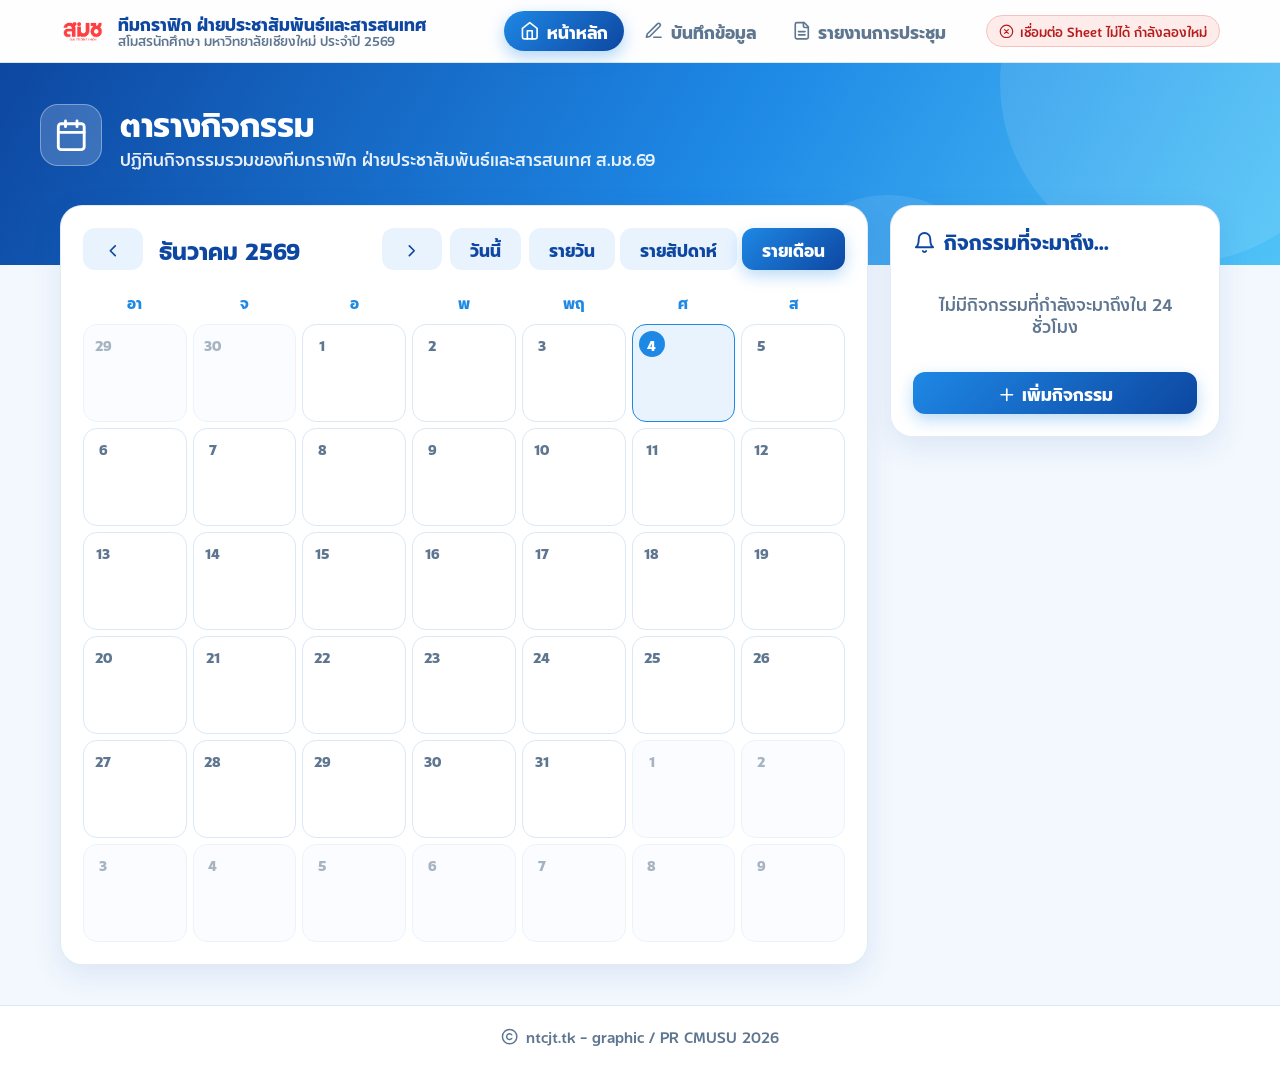
<file: index.html>
<!DOCTYPE html><html lang="th"><head><meta charset="utf-8"><meta name="viewport" content="width=device-width,initial-scale=1">
<title>ตารางกิจกรรม | ทีมกราฟิก ฝ่ายประชาสัมพันธ์และสารสนเทศ ส.มช.69</title><link rel="icon" type="image/png" href="logo.png"><link rel="stylesheet" href="style.css"></head><body>
<main><div class="grid"><section class="card"><div class="bar"><button class="btn o" id="pv" aria-label="ก่อนหน้า"><span data-i="left"></span></button><h2 id="tt"></h2><button class="btn o" id="nx" aria-label="ถัดไป"><span data-i="right"></span></button><button class="btn o" id="td">วันนี้</button>
<span id="vs"><button class="btn o" data-v="day">รายวัน</button> <button class="btn o" data-v="week">รายสัปดาห์</button> <button class="btn o" data-v="month">รายเดือน</button></span></div><div id="cal"></div></section>
<aside class="card"><h2 style="margin-top:0"><span data-i="bell"></span> กิจกรรมที่จะมาถึง...</h2><div id="up"></div><a class="btn" style="display:block;text-align:center;text-decoration:none;margin-top:12px" href="record.html"><span data-i="plus"></span> เพิ่มกิจกรรม</a></aside></div></main>
<dialog id="dg"></dialog>
<script src="app.js"></script><script>
layout('index.html');
let view='month',cur=new Date(),evs=[];const DN=['อา','จ','อ','พ','พฤ','ศ','ส'];
const bool=v=>String(v).toLowerCase()=='true';
const cat=e=>e.category=='อื่นๆ'?'อื่นๆ: '+e.otherName:e.category;
const ci=e=>'c'+(CATS.indexOf(e.category)+1);
const tm=e=>bool(e.allDay)?'ตลอดทั้งวัน':`${e.start} - ${e.end} น.`;
const where=e=>e.mode=='onsite'?ic('pin')+' Onsite: '+esc(e.place):ic('mon')+' Online: '+esc(e.place);
const on=d=>evs.filter(e=>e.date==ymd(d)).sort((a,b)=>(bool(b.allDay)-bool(a.allDay))||String(a.start).localeCompare(String(b.start)));
const chip=e=>`<span class="chip ${ci(e)}" data-id="${e.id}">${bool(e.allDay)?'':esc(e.start)+' '}${esc(e.title)}</span>`;
function render(){
  document.querySelectorAll('[data-v]').forEach(b=>b.classList.toggle('on',b.dataset.v==view));
  const c=new Date(cur),h=$('#cal'),today=ymd(new Date());
  if(view=='day'){
    $('#tt').textContent=c.toLocaleDateString('th-TH',{weekday:'long',day:'numeric',month:'long',year:'numeric'});
    const l=on(c);h.innerHTML=l.length?l.map(e=>`<div class="item"><b>${esc(e.title)}</b><p>${esc(cat(e))} · ${tm(e)}</p><p>${where(e)}</p><p>ผู้บันทึก: ${esc(e.recorder)}</p></div>`).join(''):'<div class="empty">ไม่มีกิจกรรมในวันนี้</div>';return}
  let s,n,w=view=='week';
  if(w){s=new Date(c);s.setDate(c.getDate()-c.getDay());n=7;const e=new Date(s);e.setDate(s.getDate()+6);$('#tt').textContent=s.toLocaleDateString('th-TH',{day:'numeric',month:'short'})+' – '+e.toLocaleDateString('th-TH',{day:'numeric',month:'short',year:'numeric'})}
  else{s=new Date(c.getFullYear(),c.getMonth(),1);s.setDate(1-s.getDay());n=42;$('#tt').textContent=c.toLocaleDateString('th-TH',{month:'long',year:'numeric'})}
  let o=DN.map(d=>`<div class="dh">${d}</div>`).join('');
  for(let i=0;i<n;i++){const d=new Date(s);d.setDate(s.getDate()+i);const l=on(d),m=w?l.length:3;
    o+=`<div class="cell ${w?'w':''} ${!w&&d.getMonth()!=c.getMonth()?'x':''} ${ymd(d)==today?'t':''}" data-d="${ymd(d)}"><b>${d.getDate()}</b>${l.slice(0,m).map(chip).join('')}${l.length>m?`<small>+${l.length-m} รายการ</small>`:''}</div>`}
  h.innerHTML=`<div class="cal">${o}</div>`}
function upcoming(){
  const now=new Date(),lim=new Date(+now+864e5);
  const l=evs.map(e=>{const ad=bool(e.allDay),st=new Date(e.date+'T'+(ad?'00:00':e.start||'00:00')),en=new Date(e.date+'T'+(ad?'23:59:59':e.end||e.start||'23:59'));return{e,st,en}})
   .filter(x=>!isNaN(x.st)&&!isNaN(x.en)&&x.en>=now&&x.st<=lim).sort((a,b)=>a.st-b.st);
  $('#up').innerHTML=l.length?l.map(({e,st})=>`<div class="item"><b>${esc(e.title)}</b><p>${thDate(e.date,{day:'numeric',month:'short'})} · ${tm(e)}${st<=now?' · กำลังดำเนินอยู่':''}</p><p>${where(e)}</p></div>`).join(''):'<div class="empty">ไม่มีกิจกรรมที่กำลังจะมาถึงใน 24 ชั่วโมง</div>'}
function step(k){const d=new Date(cur);if(view=='month')d.setMonth(d.getMonth()+k);else d.setDate(d.getDate()+k*(view=='week'?7:1));cur=d;render()}
$('#pv').onclick=()=>step(-1);$('#nx').onclick=()=>step(1);$('#td').onclick=()=>{cur=new Date();render()};
$('#vs').onclick=e=>{if(e.target.dataset.v){view=e.target.dataset.v;render()}};
$('#cal').onclick=e=>{const c=e.target.closest('[data-id]'),x=c&&evs.find(v=>v.id==c.dataset.id),cell=e.target.closest('[data-d]');
  if(x){$('#dg').innerHTML=`<h2 style="margin-top:0;color:var(--bd)">${esc(x.title)}</h2><p><b>ประเภท:</b> ${esc(cat(x))}</p><p><b>วันที่:</b> ${thDate(x.date)}<br><b>เวลา:</b> ${tm(x)}</p><p>${where(x)}</p><p><b>ผู้บันทึก:</b> ${esc(x.recorder)}</p><button class="btn" onclick="dg.close()">ปิด</button>`;dg.showModal()}
  else if(cell){cur=new Date(cell.dataset.d+'T00:00');view='day';render()}};
watch('events',l=>{evs=l;render();upcoming()});
setInterval(upcoming,6e4);
</script></body></html>
</file>
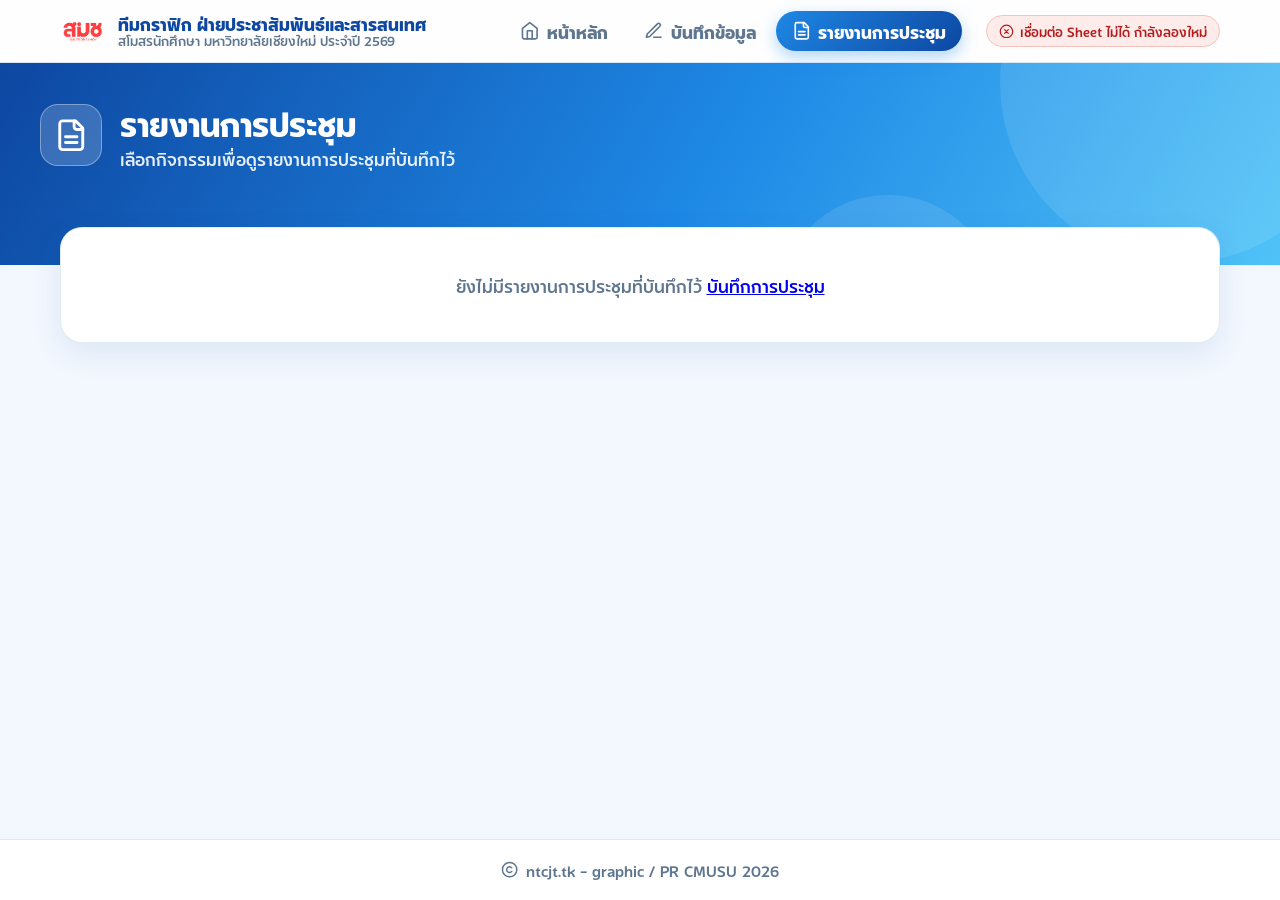
<file: meetingrc.html>
<!DOCTYPE html><html lang="th"><head><meta charset="utf-8"><meta name="viewport" content="width=device-width,initial-scale=1">
<title>เอกสารรายงานการประชุม | ทีมกราฟิก ฝ่ายประชาสัมพันธ์และสารสนเทศ ส.มช.69</title><link rel="icon" type="image/png" href="logo.png"><link rel="stylesheet" href="style.css"></head><body>
<main><div class="tabs" id="tabs"></div><section class="card" id="box"><div class="empty">กำลังโหลด...</div></section></main>
<script src="app.js"></script><script>
layout('meetingrc.html');
const AG=['เรื่องที่แจ้งให้ที่ประชุมทราบ','รับรองรายงานการประชุม','เรื่องสืบเนื่อง','เรื่องพิจารณา','เรื่องอื่น ๆ'];
let L=[],sel=null;
const clean=h=>{const d=new DOMParser().parseFromString(h,'text/html');d.querySelectorAll('script,iframe,object,embed,style').forEach(e=>e.remove());
  d.body.querySelectorAll('*').forEach(e=>[...e.attributes].forEach(a=>/^on/i.test(a.name)&&e.removeAttribute(a.name)));return d.body.innerHTML};
function open(i){const m=L[i];sel=m.id;const ag=parse(m.agendas),fs=parse(m.files);
  document.querySelectorAll('.tab').forEach((t,k)=>t.classList.toggle('on',k==i));
  $('#box').innerHTML=`<div style="display:flex;gap:16px;align-items:center"><img src="${esc(m.logo)}" style="width:72px;height:72px;object-fit:contain"><div><h2 style="margin:0;color:var(--bd)">${esc(m.title)}</h2>
  <p class="sub" style="margin:4px 0 0">${ic('cal')} วันที่ประชุม ${thDate(m.meetingDate)} · วันที่บันทึก ${thDate(m.recordDate)}<br>${ic('user')} ผู้บันทึก: <b>${esc(m.recorder)}</b></p></div></div>
  <h2 style="margin-bottom:0"><b>วาระการประชุม</b></h2>${AG.map((a,k)=>`<div class="ag"><h3><b>วาระที่ ${k+1} ${a}</b></h3><div style="white-space:pre-wrap">${esc(ag[k]||'ไม่มี')}</div></div>`).join('')}
  <h3><b>รายละเอียดการประชุม</b></h3><div>${clean(m.detail)}</div>
  <h3><b>เอกสารแนบ</b></h3>${fs.length?'':'<p class="sub">ไม่มีเอกสารแนบ</p>'}${fs.map(f=>`<p><b>${esc(f.name)}</b> · <a href="${esc(f.url)}" target="_blank">${ic('ext')} เปิดในแท็บใหม่</a></p>`+(f.type=='application/pdf'?`<iframe class="view" src="${esc(f.url)}"></iframe>`:`<img class="view" src="${esc(f.url)}" alt="">`)).join('')}`}
watch('meetings',l=>{L=l.sort((a,b)=>String(b.meetingDate).localeCompare(String(a.meetingDate)));
  if(!L.length){sel=null;$('#tabs').innerHTML='';$('#box').innerHTML='<div class="empty">ยังไม่มีรายงานการประชุมที่บันทึกไว้ <a href="record.html#meeting">บันทึกการประชุม</a></div>';return}
  $('#tabs').innerHTML=L.map((m,i)=>`<button class="tab" data-i="${i}"><img src="${esc(m.logo)}" alt=""><span><b>${esc(m.title)}</b><small>${thDate(m.meetingDate,{day:'numeric',month:'short',year:'numeric'})}</small></span></button>`).join('');
  let k=L.findIndex(m=>m.id==sel);open(k<0?0:k)});
$('#tabs').onclick=e=>{const t=e.target.closest('.tab');if(t)open(t.dataset.i)};
</script></body></html>
</file>
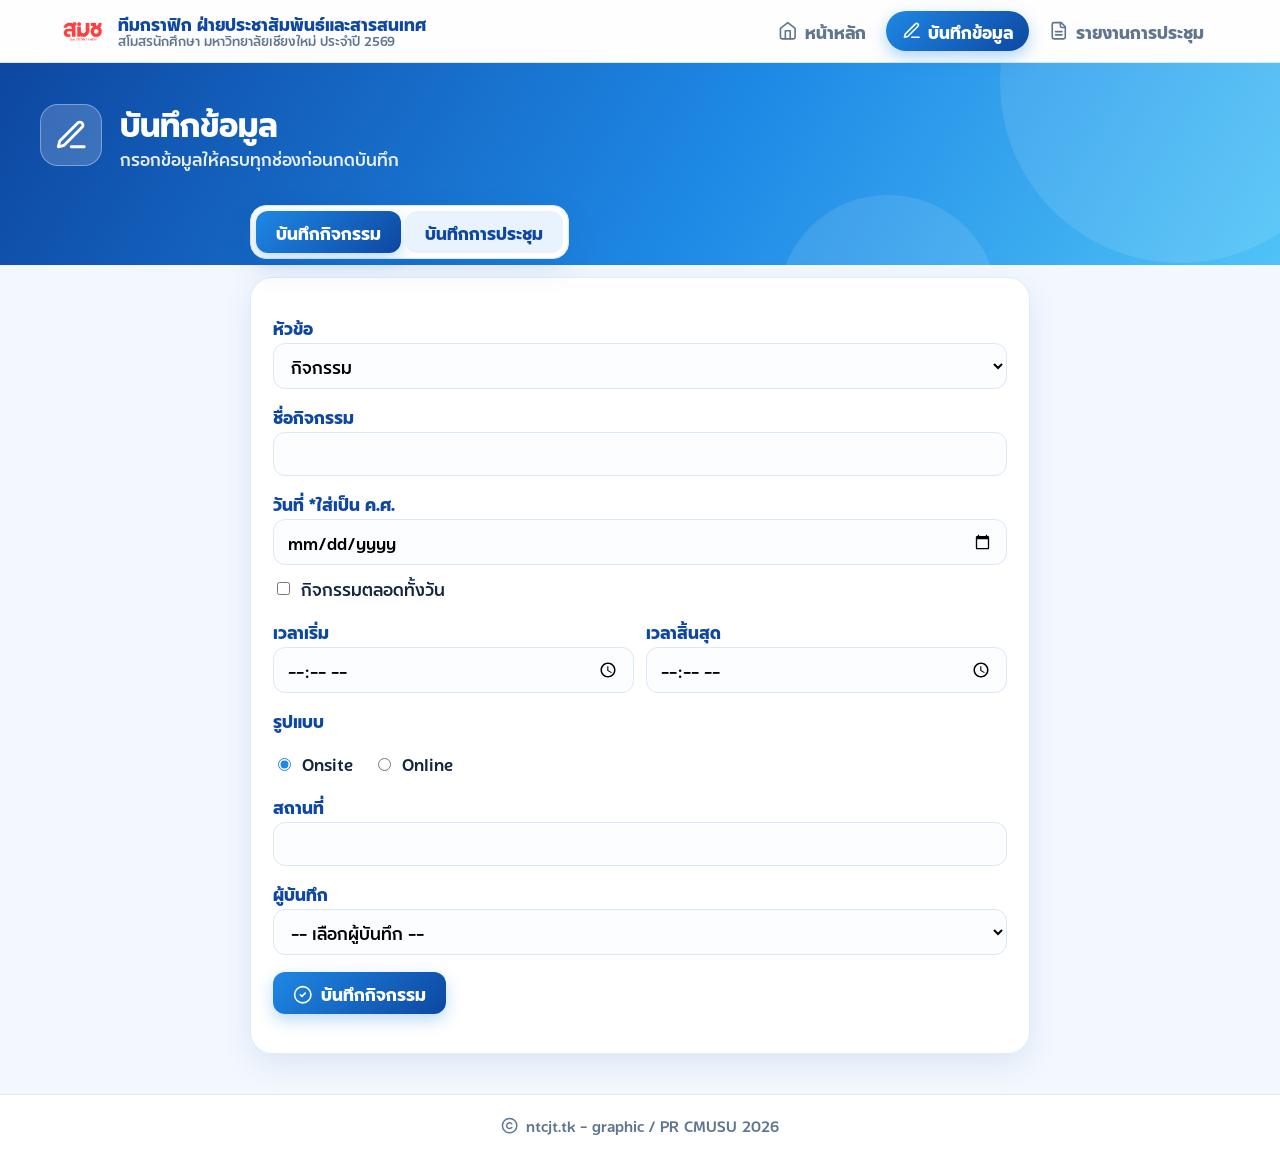
<file: record.html>
<!DOCTYPE html><html lang="th"><head><meta charset="utf-8"><meta name="viewport" content="width=device-width,initial-scale=1">
<title>บันทึกข้อมูล | ทีมกราฟิก ฝ่ายประชาสัมพันธ์และสารสนเทศ ส.มช.69</title><link rel="icon" type="image/png" href="logo.png"><link rel="stylesheet" href="style.css"></head><body>
<main style="max-width:820px"><div class="seg"><button class="btn o on" data-f="fe">บันทึกกิจกรรม</button><button class="btn o" data-f="fm">บันทึกการประชุม</button></div>
<form id="fe" class="card" novalidate>
<label>หัวข้อ</label><select name="category" required></select>
<div id="oth" hidden><label>ระบุกิจกรรม</label><input name="otherName"></div>
<label>ชื่อกิจกรรม</label><input name="title" required>
<label>วันที่ *ใส่เป็น ค.ศ.</label><input type="date" name="date" required>
<label class="ck" style="margin-top:12px"><input type="checkbox" name="allDay"> กิจกรรมตลอดทั้งวัน</label>
<div class="row" id="tm"><div><label>เวลาเริ่ม</label><input type="time" name="start"></div><div><label>เวลาสิ้นสุด</label><input type="time" name="end"></div></div>
<label>รูปแบบ</label><div style="display:flex;gap:20px"><label class="ck"><input type="radio" name="mode" value="onsite" checked> Onsite</label><label class="ck"><input type="radio" name="mode" value="online"> Online</label></div>
<label id="pl">สถานที่</label><input name="place" required>
<label>ผู้บันทึก</label><select name="recorder" class="mem" required></select>
<div class="msg"></div><p><button class="btn"><span data-i="check"></span> บันทึกกิจกรรม</button></p></form>
<form id="fm" class="card" novalidate hidden>
<label>ชื่อกิจกรรม</label><input name="title" required>
<label>โลโก้กิจกรรม (.png เท่านั้น)</label><input type="file" name="logo" accept="image/png" required>
<div class="row"><div><label>วันที่ประชุม *ใส่เป็น ค.ศ.</label><input type="date" name="meetingDate" required></div><div><label>วันที่บันทึก *ใส่เป็น ค.ศ.</label><input type="date" name="recordDate" required></div></div>
<div id="ags"></div>
<label>รายละเอียดการประชุม</label>
<div class="tb"><button type="button" data-c="bold"><b>B</b></button><button type="button" data-c="italic"><i>I</i></button><button type="button" data-c="underline"><u>U</u></button>
<select id="fs"><option value="3">ขนาดปกติ</option><option value="2">เล็ก</option><option value="5">ใหญ่</option><option value="7">ใหญ่มาก</option></select><input type="color" id="fc" value="#12263f" title="สีตัวอักษร"></div>
<div class="ed" id="ed" contenteditable></div>
<label>แนบไฟล์ (ไม่บังคับ · .pdf, .png ไม่เกิน 10 ไฟล์)</label><input type="file" name="files" accept=".pdf,.png,application/pdf,image/png" multiple>
<label>ผู้บันทึก</label><select name="recorder" class="mem" required></select>
<div class="msg"></div><p><button class="btn"><span data-i="check"></span> บันทึกการประชุม</button></p></form></main>
<script src="app.js"></script><script>
layout('record.html');
const fe=$('#fe'),fm=$('#fm'),AG=['เรื่องที่แจ้งให้ที่ประชุมทราบ','รับรองรายงานการประชุม','เรื่องสืบเนื่อง','เรื่องพิจารณา','เรื่องอื่น ๆ'];
fe.category.innerHTML=CATS.map(c=>`<option>${c}</option>`).join('');
document.querySelectorAll('.mem').forEach(s=>s.innerHTML='<option value="">-- เลือกผู้บันทึก --</option>'+MEMBERS.map(m=>`<option>${m}</option>`).join(''));
$('#ags').innerHTML=AG.map((a,i)=>`<label>วาระที่ ${i+1} ${a}</label><textarea rows="2" name="ag${i}" placeholder="หากไม่มี เว้นว่างไว้ ระบบจะแสดงเป็น “ไม่มี”"></textarea>`).join('');
document.querySelectorAll('.seg button').forEach(b=>b.onclick=()=>{document.querySelectorAll('.seg button').forEach(x=>x.classList.toggle('on',x==b));fe.hidden=b.dataset.f!='fe';fm.hidden=b.dataset.f!='fm'});
if(location.hash=='#meeting')document.querySelector('[data-f=fm]').click();
function sync(){const a=fe.allDay.checked,o=fe.category.value=='อื่นๆ',on=fe.mode.value=='onsite';
  $('#tm').hidden=a;$('#oth').hidden=!o;$('#pl').textContent=on?'สถานที่':'ช่องทางออนไลน์ (เช่น Zoom, Google Meet)'}
fe.oninput=fe.onchange=sync;sync();
function show(f,t,c){const m=$('.msg',f);m.className='msg '+c;m.innerHTML=t}
function check(f,extra=[]){let ok=true;f.querySelectorAll('input,select').forEach(i=>i.classList.remove('bad'));
  const req=[...f.querySelectorAll('[required]')];
  if(f==fe){if(fe.category.value=='อื่นๆ')req.push(fe.otherName);if(!fe.allDay.checked)req.push(fe.start,fe.end)}
  req.forEach(i=>{if(!(i.type=='file'?i.files.length:i.value.trim())){i.classList.add('bad');ok=false}});
  extra.forEach(e=>{if(!e[0]){e[1].classList.add('bad');ok=false}});return ok}
fe.onsubmit=async e=>{e.preventDefault();
  if(!check(fe)||(!fe.allDay.checked&&fe.end.value<=fe.start.value))return show(fe,ic('alert')+' กรุณากรอกข้อมูลให้ครบทุกช่อง (เวลาสิ้นสุดต้องหลังเวลาเริ่ม)','e');
  const d={};['category','otherName','title','date','mode','place','recorder'].forEach(k=>d[k]=fe[k].value.trim?fe[k].value.trim():fe[k].value);
  d.mode=fe.mode.value;d.allDay=fe.allDay.checked;d.start=d.allDay?'':fe.start.value;d.end=d.allDay?'':fe.end.value;if(d.category!='อื่นๆ')d.otherName='';
  try{await API.save('events',d);show(fe,ic('check')+' บันทึกกิจกรรมเรียบร้อย <a href="index.html">ดูในปฏิทิน</a>','s');fe.reset();sync()}catch(x){show(fe,ic('x')+' '+esc(x.message),'e')}};
const rd=f=>new Promise((r,j)=>{const x=new FileReader();x.onload=()=>r({name:f.name,type:f.type,data:x.result});x.onerror=j;x.readAsDataURL(f)});
document.querySelectorAll('.tb button').forEach(b=>b.onmousedown=e=>{e.preventDefault();document.execCommand(b.dataset.c)});
$('#fs').onchange=e=>{$('#ed').focus();document.execCommand('fontSize',false,e.target.value)};
$('#fc').oninput=e=>{$('#ed').focus();document.execCommand('foreColor',false,e.target.value)};
fm.onsubmit=async e=>{e.preventDefault();const ed=$('#ed'),fl=[...fm.files.files],lg=fm.logo.files[0];
  ed.classList.toggle('bad',!ed.innerText.trim());
  const ok=check(fm)&&ed.innerText.trim();
  if(!ok)return show(fm,ic('alert')+' กรุณากรอกข้อมูลให้ครบทุกช่อง (รวมรายละเอียดการประชุม)','e');
  if(lg.type!='image/png')return show(fm,ic('alert')+' โลโก้ต้องเป็นไฟล์ .png เท่านั้น','e');
  if(fl.length>10||fl.some(f=>!['application/pdf','image/png'].includes(f.type)))return show(fm,ic('alert')+' แนบได้เฉพาะ .pdf / .png ไม่เกิน 10 ไฟล์','e');
  show(fm,'กำลังบันทึก...','s');
  try{const d={title:fm.title.value.trim(),logo:await rd(lg),meetingDate:fm.meetingDate.value,recordDate:fm.recordDate.value,
    agendas:AG.map((_,i)=>fm['ag'+i].value.trim()||'ไม่มี'),detail:ed.innerHTML,files:await Promise.all(fl.map(rd)),recorder:fm.recorder.value};
    await API.save('meetings',d);show(fm,ic('check')+' บันทึกการประชุมเรียบร้อย <a href="meetingrc.html">ดูรายงานการประชุม</a>','s');fm.reset();ed.innerHTML=''}
  catch(x){show(fm,ic('x')+' '+esc(x.message),'e')}};
</script></body></html>
</file>
<file: style.css>
@font-face{font-family:CMU;src:url(fonts/CMU-Regular.woff);font-weight:400}
@font-face{font-family:CMU;src:url(fonts/CMU-Bold.woff);font-weight:700}
:root{--b:#1e88e5;--bd:#0d47a1;--bl:#e8f3fe;--t:#12263f;--m:#5f7690;--ln:#dbe8f6;--sh:0 10px 30px rgba(13,71,161,.10)}
*{box-sizing:border-box}
body{margin:0;font-family:CMU,Sarabun,sans-serif;color:var(--t);background:#f3f8fe;min-height:100vh;font-size:17px;display:flex;flex-direction:column}
.ic{width:1.15em;height:1.15em;vertical-align:-.2em;flex:none}
header{background:rgba(255,255,255,.85);backdrop-filter:blur(12px);border-bottom:1px solid var(--ln);position:sticky;top:0;z-index:10}
.nav{max-width:1200px;margin:auto;display:flex;align-items:center;gap:16px;padding:8px 20px;flex-wrap:wrap}
.brand{display:flex;align-items:center;gap:12px;font-weight:700;color:var(--bd);text-decoration:none;line-height:1.2}
.brand img{height:46px}.brand small{display:block;font-weight:400;color:var(--m);font-size:13px}
nav{margin-left:auto;display:flex;gap:4px}
nav a{display:flex;align-items:center;gap:7px;padding:9px 16px;border-radius:99px;text-decoration:none;color:var(--m);font-weight:700;transition:.2s}
nav a.on{background:linear-gradient(135deg,#1e88e5,#0d47a1);color:#fff;box-shadow:0 6px 16px rgba(30,136,229,.35)}
nav a:not(.on):hover{background:var(--bl);color:var(--bd)}
@media(max-width:640px){nav a span{display:none}}
.hero{position:relative;overflow:hidden;color:#fff;background:linear-gradient(120deg,#0d47a1 0%,#1e88e5 55%,#4fc3f7 100%);padding:38px 20px 96px}
.hero:before,.hero:after{content:"";position:absolute;border-radius:50%;background:rgba(255,255,255,.10)}
.hero:before{width:360px;height:360px;right:-80px;top:-160px}.hero:after{width:220px;height:220px;right:22%;bottom:-150px}
.hero .in{max-width:1200px;margin:auto;display:flex;align-items:center;gap:18px;position:relative;z-index:1}
.hi{width:62px;height:62px;border-radius:18px;background:rgba(255,255,255,.18);border:1px solid rgba(255,255,255,.35);display:grid;place-items:center;font-size:30px;flex:none}
.hero h1{margin:0;font-size:32px}.hero p{margin:4px 0 0;opacity:.9}
main{max-width:1200px;width:100%;margin:-60px auto 40px;padding:0 20px;position:relative;z-index:2;flex:1}
.card{background:#fff;border:1px solid rgba(219,232,246,.8);border-radius:22px;padding:22px;box-shadow:var(--sh)}
.grid{display:grid;grid-template-columns:1fr 330px;gap:22px;align-items:start}
@media(max-width:900px){.grid{grid-template-columns:1fr}}
.btn{font:inherit;font-weight:700;border:0;border-radius:12px;padding:10px 20px;background:linear-gradient(135deg,#1e88e5,#0d47a1);color:#fff;cursor:pointer;display:inline-flex;align-items:center;justify-content:center;gap:8px;transition:.2s;box-shadow:0 6px 16px rgba(30,136,229,.3)}
.btn:hover{transform:translateY(-1px);box-shadow:0 10px 22px rgba(30,136,229,.4)}
.btn.o{background:var(--bl);color:var(--bd);box-shadow:none}.btn.o:hover{background:#d4e9fc}
.btn.o.on{background:linear-gradient(135deg,#1e88e5,#0d47a1);color:#fff;box-shadow:0 6px 16px rgba(30,136,229,.3)}
.bar{display:flex;gap:8px;align-items:center;flex-wrap:wrap;margin-bottom:16px}.bar h2{margin:0 8px;font-size:23px;flex:1;min-width:160px;color:var(--bd)}
.cal{display:grid;grid-template-columns:repeat(7,1fr);gap:6px}
.dh{text-align:center;font-weight:700;color:var(--b);padding:6px;font-size:15px}
.cell{min-height:98px;border:1px solid var(--ln);border-radius:14px;padding:6px;overflow:hidden;background:#fff;cursor:pointer;transition:.15s}
.cell:hover{border-color:var(--b);box-shadow:0 6px 16px rgba(30,136,229,.15);transform:translateY(-1px)}
.cell.w{min-height:280px}.cell.x{background:#f6faff;opacity:.55}.cell.t{background:var(--bl);border-color:var(--b)}
.cell b{font-size:14px;color:var(--m);display:inline-grid;place-items:center;min-width:26px;height:26px;border-radius:50%}
.cell.t b{background:var(--b);color:#fff}
.chip{display:block;font-size:13px;border-radius:8px;padding:3px 8px;margin-top:4px;white-space:nowrap;overflow:hidden;text-overflow:ellipsis;background:#d6eafc;color:var(--bd);border-left:3px solid var(--b)}
.chip.c2{background:#d9f2ee;color:#0b5d52;border-color:#14a38f}.chip.c3{background:#fff0d1;color:#7a5200;border-color:#f0a30a}.chip.c4{background:#ece4fb;color:#4a2b96;border-color:#7e57c2}
.item{border:1px solid var(--ln);border-left:4px solid var(--b);border-radius:14px;padding:12px 14px;margin-bottom:10px;background:linear-gradient(#fff,#f7fbff)}
.item b{color:var(--bd)}.item p{margin:3px 0;color:var(--m);font-size:15px}
aside h2{display:flex;align-items:center;gap:8px;font-size:20px;color:var(--bd);margin:0 0 14px}
.empty{color:var(--m);text-align:center;padding:24px}
dialog{border:0;border-radius:20px;padding:26px;max-width:440px;width:90%;box-shadow:0 24px 70px rgba(0,0,0,.28)}dialog::backdrop{background:rgba(13,71,161,.35);backdrop-filter:blur(3px)}
label{display:block;font-weight:700;margin:16px 0 5px;color:var(--bd)}.row{display:grid;grid-template-columns:1fr 1fr;gap:12px}
input,select,textarea{font:inherit;width:100%;padding:10px 13px;border:1.5px solid var(--ln);border-radius:12px;background:#fbfdff;transition:.15s}
input:focus,select:focus,textarea:focus,.ed:focus{outline:0;border-color:var(--b);background:#fff;box-shadow:0 0 0 4px rgba(30,136,229,.15)}
input[type=checkbox],input[type=radio]{width:auto;accent-color:var(--b)}.ck{display:flex;gap:8px;align-items:center;font-weight:400;color:var(--t)}
.seg{display:inline-flex;background:#fff;border:1px solid var(--ln);border-radius:16px;padding:5px;margin-bottom:18px;gap:4px;box-shadow:var(--sh)}
.bad{border-color:#e53935!important;background:#fff6f6!important}.msg{padding:13px 16px;border-radius:12px;margin-top:16px;display:none}
.msg.e,.msg.s{display:flex;gap:10px;align-items:center}.msg.e{background:#fdecea;color:#b71c1c}.msg.s{background:#e6f6ec;color:#1b5e20}.msg a{color:inherit;font-weight:700}
.tb{display:flex;gap:6px;flex-wrap:wrap;padding:8px;background:var(--bl);border-radius:12px 12px 0 0;align-items:center}
.tb button{font:inherit;border:1px solid var(--ln);background:#fff;border-radius:8px;padding:3px 12px;cursor:pointer}.tb input{width:40px;padding:0;height:30px}.tb select{width:auto;padding:4px}
.ed{min-height:170px;border:1.5px solid var(--ln);border-top:0;border-radius:0 0 12px 12px;padding:12px;background:#fbfdff}
.tabs{display:flex;gap:12px;overflow-x:auto;padding:4px 2px 12px;margin-bottom:6px}
.tab{flex:none;display:flex;align-items:center;gap:12px;padding:10px 18px 10px 10px;border:1.5px solid transparent;border-radius:18px;background:#fff;cursor:pointer;font:inherit;text-align:left;box-shadow:var(--sh);transition:.2s}
.tab:hover{transform:translateY(-2px)}.tab.on{border-color:var(--b);background:var(--bl)}.tab img{width:48px;height:48px;object-fit:contain}.tab small{display:block;color:var(--m)}
.ag{border-left:4px solid var(--b);background:var(--bl);border-radius:0 12px 12px 0;padding:8px 16px;margin:12px 0}.ag h3{margin:0 0 4px;color:var(--bd);font-size:18px}
#box h3{color:var(--bd)}#box .sub{color:var(--m)}
.view{width:100%;height:540px;border:1px solid var(--ln);border-radius:14px;margin:8px 0 16px}img.view{height:auto;object-fit:contain}
footer{display:flex;gap:8px;align-items:center;justify-content:center;padding:20px;color:var(--m);font-size:15px;border-top:1px solid var(--ln);background:#fff}
.st{margin-left:8px;display:flex;align-items:center;gap:6px;font:inherit;font-size:13px;padding:6px 12px;border-radius:99px;border:1px solid var(--ln);background:#fff;cursor:pointer;color:var(--m)}
.st.ok{background:#e6f6ec;color:#1b5e20;border-color:#bfe5cb}.st.err{background:#fdecea;color:#b71c1c;border-color:#f5c2c0}.st.demo{background:#fff4d9;color:#7a5200;border-color:#f3dc9b}
.st.ok .ic{animation:sp 3s linear infinite}@keyframes sp{to{transform:rotate(360deg)}}
@media(max-width:640px){.st span{display:none}}
.st.ok,.st:empty{display:none}
</file>
